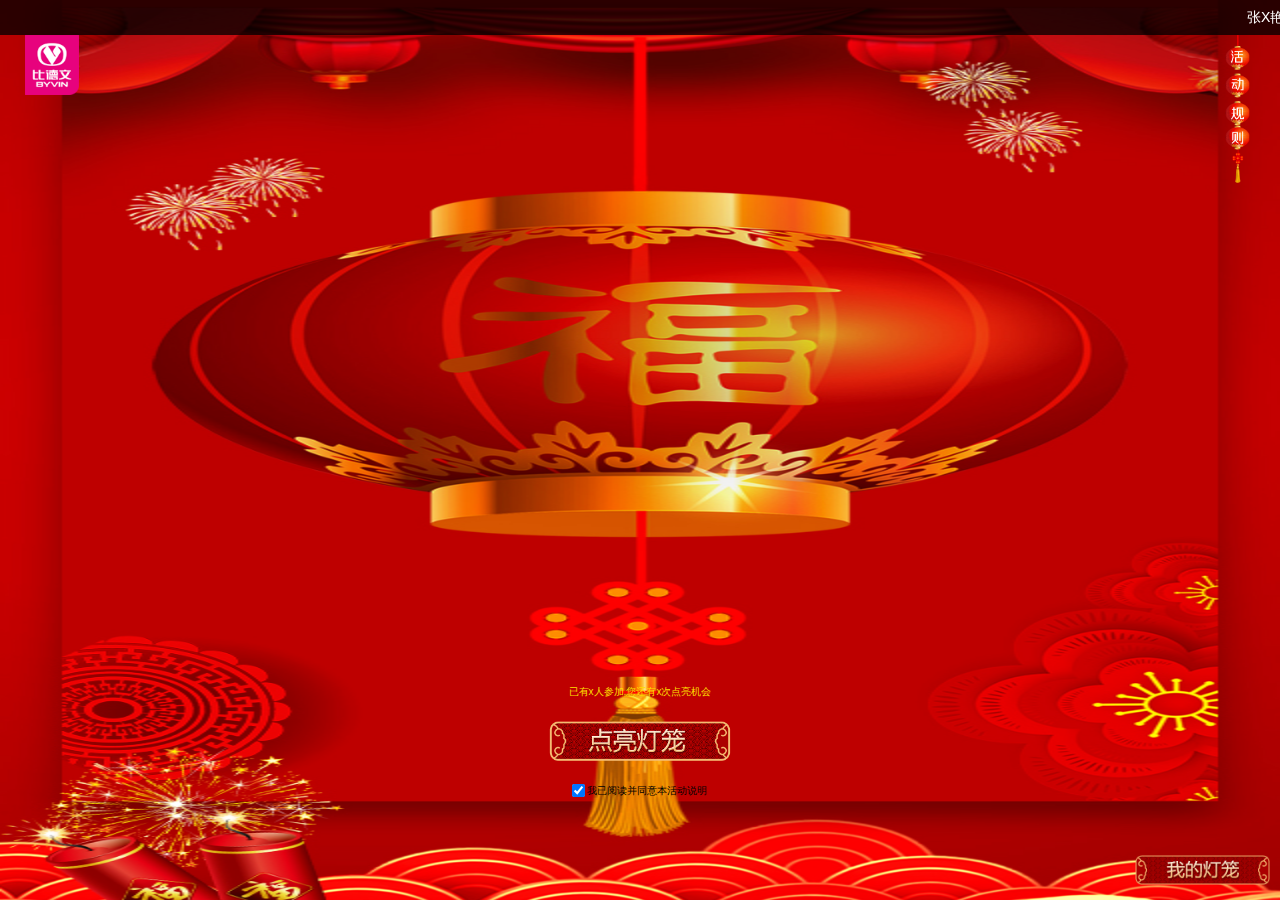
<file: index.html>
<!DOCTYPE html>
<html>
	<head>
		<meta charset="utf-8">
		<title>点灯笼 赢vivo NEX双屏手机</title>
		<meta http-equiv="X-UA-Compatible" content="IE=edge">
		<meta name="viewport" content="width=device-width, initial-scale=1, user-scalable=no">
		<meta name="apple-mobile-web-app-capable" content="yes" />
		<meta name="apple-mobile-web-app-status-bar-style" content="black " />
		<link rel="stylesheet" href="css/jquery-weui.css">
		<link rel="stylesheet" href="css/weui.min.css">
		<link rel="stylesheet" href="css/css.css">
		<link rel="stylesheet" href="css/style.css">
	</head>
	<body>
		<img src="image/index/index-onbg.jpg" width="0" style="position: absolute;">
		
		<!-- 中奖轮播 -->
		<div class="top-adv">
			<ul class="roundItem">
				<li class="">张X艳点亮了“新”字灯笼;</li>
			</ul>
		</div>
		<!-- 内容 -->
		<div class="main" style="background-image: url(image/index/index-offbg.jpg);">
			<img class="index-light" src="image/index/index-light1.png" alt="闪光">
			<img class="index-light" src="image/index/index-light2.png" alt="闪光">
			
			<!-- 活动规则 -->
			<img class="roleBtn" src="image/index/index-role.png" alt="活动规则">
			<!-- logo -->
			<img class="logo" src="image/index/index-logo.png" alt="logo">
			
			<!-- 参与人数 -->
			<div class="joinNum">已有<span>x</span>人参加,您还有<span>x</span>次点亮机会</div>
			
			<!-- 协议 -->
			<div class="xy"><input id="xy" class="xyCheckbox" type="checkbox" checked="true" ><label for="xy">我已阅读并同意本活动说明</label></div>
			
			<!-- 点亮圣诞树 -->
			<img class="startBtn start-off" src="image/index/index-unstart.png" alt="点亮圣诞树-灰">
			<img class="startBtn start-on" src="image/index/index-onstart.png" alt="点亮圣诞树">
			<!-- 我的奖品 -->
			<div class='myPrize'>
				<!-- <a href="myLantern.html"><img class="" src="image/index/index-myPrize2.png" alt="我的奖品-存在新奖品"></a> -->
				<a href="myLantern.html"><img class="" src="image/index/index-myPrize.png" alt="我的奖品-默认"></a>
			</div>
			<!-- 填写个人信息 -->
			<div class="index-mask">
				<div class="index-userinfo">
					<img src="image/index/txt-info.png" alt="">
					<div class="info-input">
						<label for="">姓名:</label>
						<input class="index-username" type="text">
					</div>
					<div class="info-input">
						<label for="">联系电话:</label>
						<input class="index-tel" type="number">
					</div>
					<div class="info-input">
						<label for="">门店地址:</label>
						<input class="index-address" type="text" readonly>
					</div>
					<img class="sub" src="image/index/submit-on.png" alt="">
					<img class="subs" src="image/index/submit-off.png" alt="">
				</div>
				
			</div>
			<!-- 规则 -->
			<div class="role-mask">
				<div class="role-box">
					<div class="role-nav">
						<div class="nav-r">
							<img class="role-on" src="image/role/role-btn-on.png" alt="规则">
							<img class="role-off hide" src="image/role/role-btn.png" alt="规则">
						</div>
						<div class="nav-p">
							<img class="prize-off" src="image/role/prize-btn.png" alt="规则">
							<img class="prize-on hide" src="image/role/prize-btn-on.png" alt="规则">
						</div>
					</div>
					<img class="role-img" src="image/role/role-txt.png" alt="" width="100%">
					<div class="prize-box hide">
						<img class="flow" src="image/index/index-flow1.png" alt="" style="bottom: 10%;right: 5%;">
						<img class="flow" src="image/index/index-flow2.png" alt="" style="bottom: 5%;right: 5%;">
						<img class="prize-img" src="image/index/prize-bg.png" width="100%" height="100%" alt="">
						<div class="prize-content">
							<!-- <p class="prize-none">您的钱包还是空的，赶紧去参加“点灯笼 赢vivo NEX双屏手机”活动吧</p> -->
							<div>
								<img class="dh-prize" src="image/role/lb.png" alt="礼包">
								<img class="dh-prize" src="image/role/sj.png" alt="手机">
								
								<img class="dh-btn" src="image/role/dh-off.png" alt="已兑">
								<img class="dh-btn" src="image/role/dh-on.png" alt="兑奖">
								<img class="dh-btn" src="image/role/dh-sx.png" alt="失效">
								<p class="dh-info">
									兑奖时间:2019.01.15 10:25
									<br>
									游戏ID:
								</p>
							</div>
						</div>
					</div>
				</div>
				
			</div>
		</div>
		<script src="js/jquery-3.3.1.min.js" type="text/javascript" charset="utf-8"></script>
		<script src="js/jquery-weui.min.js" type="text/javascript" charset="utf-8"></script>
		<script src="js/city-picker.min.js" type="text/javascript" charset="utf-8"></script>
		<script src="js/main.js" type="text/javascript" charset="utf-8"></script>
		<script>
			// 规则
			$('.roleBtn').click(function(){
				$('.role-mask').show();
			})
			
			$('.role-mask').click(function(e){
				$('.role-mask').hide();
			})
			
			$('.role-box').click(function(e){
				return false;
			});
			
			$('.role-off').click(function(e){
				$('.prize-off').show();
				$('.prize-on').hide();
				$('.role-off').hide();
				$('.role-on').show();
				$('.role-img').css('visibility','visible');
				$('.prize-box').hide();
				return false;
			})
			$('.prize-off').click(function(e){
				$('.prize-off').hide();
				$('.prize-on').show();
				$('.role-off').show();
				$('.role-on').hide();
				$('.role-img').css('visibility','hidden');
				$('.prize-box').show();
				return false;
			})
		</script>
		<script type="text/javascript">
			// 提交
			$('.sub').click(function(){
				console.log('提交');
				location.href='winPrize.html'
			});
			
			var username,tel,address;
			$('.start-off').hide();
			$('.sub').hide();
			
			// 点亮
			$('.start-on').click(function() {
				console.log('点亮')
				$('.start-on').hide();
				$('.start-off').show();
				$('.index-light').show();
				$('.xyCheckbox').attr('disabled','disabled');
				$('.main').css('background-image','url(image/index/index-onbg.jpg)');
				
				var max_x=$('body').width()-50;
				var max_y=200;
				for(var i=0;i<10;i++){
					$('.main').append('<img class="fireworks fireworks'+i+'" src="image/index/index-flow1.png" alt="烟花">');
					$('.fireworks'+i).css({'left':GetRandomNum(20,max_x),'top':GetRandomNum(50,max_y)})
				}
				// 5s后
				setTimeout(function() {
					console.log('5shou');
					$('.fireworks').remove();
					$('.index-mask').show();
				}, 5000)
			})
			// 同意协议
			$('.xyCheckbox').click(function(){
				if($(this).is(':checked')){
					$('.start-on').show();
					$('.start-off').hide();
				}else{
					$('.start-on').hide();
					$('.start-off').show();
				}
			});
			
			$('.index-username').bind("input propertychange",function(event){
				  username=$(this).val();
				  isIn();
			});
			$('.index-tel').bind("input propertychange",function(event){
				  tel=$(this).val();
				  isIn();
			});
			$('.index-address').bind("input propertychange",function(event){
				   address=$(this).val();
				   isIn();
			});
			
			// 地址
			$(".index-address").cityPicker({
			    title: "请选择收货地址",
				onChange: function (picker, values, displayValues) {
					address=displayValues.join();
					isIn();
				}
			});
			// 判断输入
			function isIn(){
				if(username && tel && address){
					$('.sub').show();
					$('.subs').hide();
				}else{
					$('.sub').hide();
					$('.subs').show();
				}
			}
		</script>
	</body>
</html>
</file>
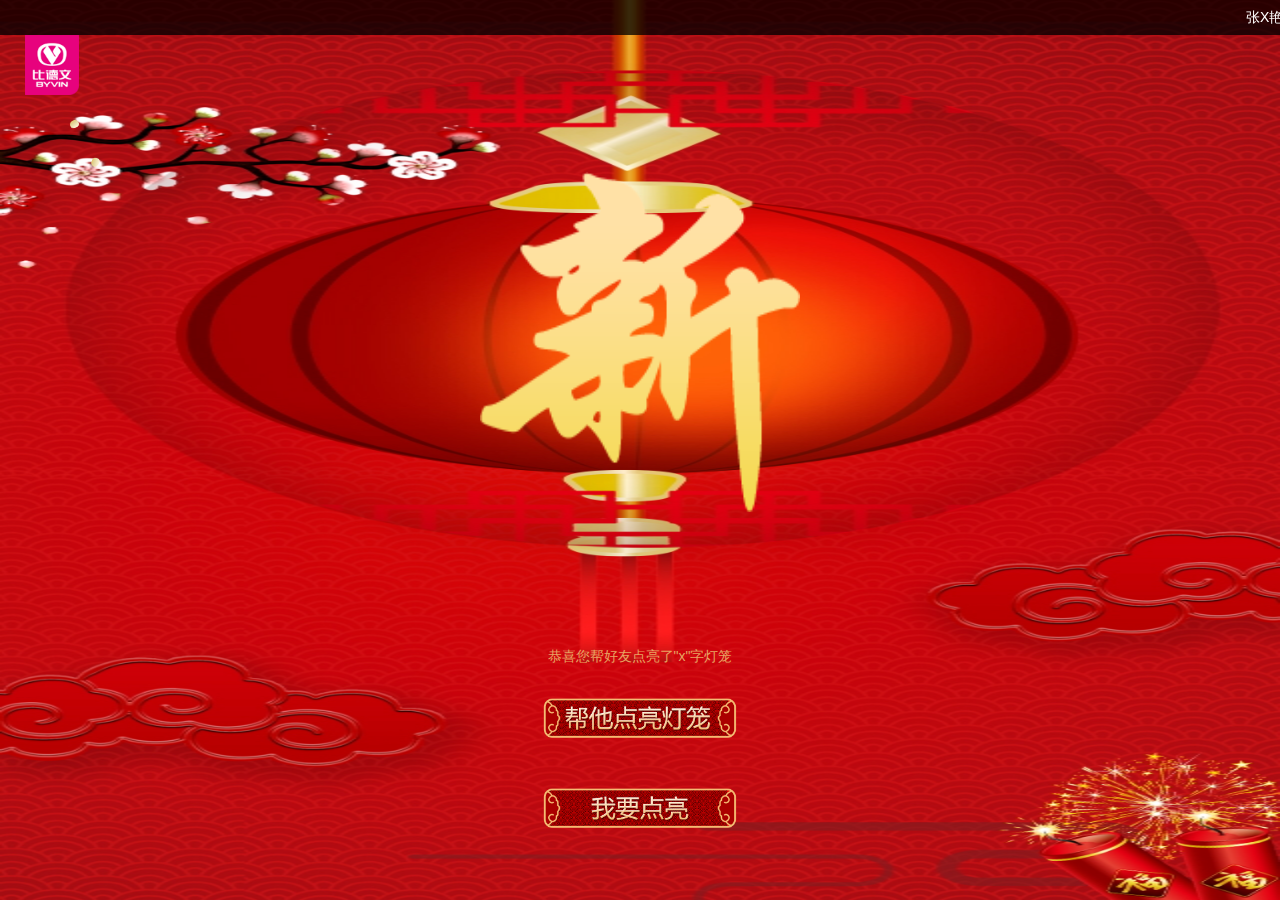
<file: help.html>
<!DOCTYPE html>
<html>
	<head>
		<meta charset="utf-8">
		<title>点灯笼 赢vivo NEX双屏手机</title>
		<meta http-equiv="X-UA-Compatible" content="IE=edge">
		<meta name="viewport" content="width=device-width, initial-scale=1, user-scalable=no">
		<meta name="apple-mobile-web-app-capable" content="yes" />
		<meta name="apple-mobile-web-app-status-bar-style" content="black " />
		<link rel="stylesheet" href="css/jquery-weui.css">
		<link rel="stylesheet" href="css/weui.min.css">
		<link rel="stylesheet" href="css/css.css">
		<link rel="stylesheet" href="css/style.css">
	</head>
	<style>
		.couten li{
			top: 110px;
		}
	</style>
	<body>
		<!-- 中奖轮播 -->
		<div class="top-adv">
			<ul class="roundItem">
				<li class="">张X艳点亮了“新”字灯笼;</li>
				<li class="">张X艳点亮了“新”字灯笼;</li>
				<li class="">张X艳点亮了“新”字灯笼;</li>
				<li class="">张X艳点亮了“新”字灯笼;</li>
				<li class="">张X艳点亮了“新”字灯笼;</li>
				<li class="">张X艳点亮了“新”字灯笼;</li>
				<li class="">张X艳点亮了“新”字灯笼;</li>
				<li class="">张X艳点亮了“新”字灯笼;</li>
				<li class="">张X艳点亮了“新”字灯笼;</li>
				<li class="">张X艳点亮了“新”字灯笼;</li>
			</ul>
		</div>
		<div class="main" style="background-image: url(image/help/help-bg.jpg);">
			<ul class="couten"></ul>
			<img class="index-light" src="image/index/index-light1.png" style="top: 15%;" alt="闪光">
			<img class="index-light" src="image/index/index-light2.png" alt="闪光">
			
			<!-- logo -->
			<img class="logo" src="image/index/index-logo.png" alt="logo">
			
			<!-- lantern1.新 2.年 3.快 4.乐 5.诸 6.事 7.顺 8.利 -->
			<img class="leantern-txt" style="top: 38%;" src="image/myPrize/lantern1.png" alt="">
			
			
			
			<div class="joinNum size14"  style="bottom: 26%;color: #E8A262;">恭喜您帮好友点亮了"<span>x</span>"字灯笼</div>
			<!-- 帮他点亮 -->
			<!-- <img class="startBtn share" style="bottom: 18%;" src="image/help/help-off.png" alt="不可帮助"> -->
			<img class="startBtn help" style="bottom: 18%;" src="image/help/help-on.png" alt="帮他点亮">
			<!-- 我要点亮 -->
			<img class="startBtn share" style="bottom: 8%;" src="image/help/help-myon.png" alt="我要点亮">
			<!-- <img class="startBtn share" style="bottom: 8%;" src="image/help/help-myoff.png" alt="不可点亮"> -->
			<div class="tip-mask">
				<p style="margin-top: 80%;text-align: center;color: #E8A262;">您的点亮机会已用完</p>
			</div>
		</div>
		<script src="js/jquery-3.3.1.min.js" type="text/javascript" charset="utf-8"></script>
		<script src="js/jquery-weui.min.js" type="text/javascript" charset="utf-8"></script>
		<script src="js/city-picker.min.js" type="text/javascript" charset="utf-8"></script>
		<script src="js/main.js" type="text/javascript" charset="utf-8"></script>
		<script type="text/javascript">
			//帮他点亮
			$('.help').click(function(){
				$('.index-light').show();
				$('.leantern-txt').show();
				
				//您的点亮机会已用完
				$('.tip-mask').show();
			})
			
			$(".couten").css("height", $(document).height() - 250); //高度
			var num = 0;
			
			//添加li
			var add = function() {
				var hb = parseInt(Math.random() * (25 - 1) + 1);
				var Wh = GetRandomNum(3,10);
			
				var Left = GetRandomNum(10, 150);
				var rot = (parseInt(Math.random() * (45 - (-45)) - 45)) + "deg";
				num++;
				$(".couten").append("<li class='li" + num + "' ><a href='javascript:;'><img src='image/myPrize/fllower.png'></a></li>");
				$(".li" + num).css({
					"left": Left,
				});
			
				//礼物大小
				$(".li" + num + " a img").css({
					"width": Wh,
					"transform": "rotate(" + rot + ")",
					"-webkit-transform": "rotate(" + rot + ")",
				});
			
				$(".li" + num).animate({
					'top': $(window).height() - 250
				}, 4000, function() {
					//删掉已经显示完毕礼物
					this.remove()
				});
				setTimeout(add, 600)
			}
			add();
		</script>
	</body>
</html>
</file>
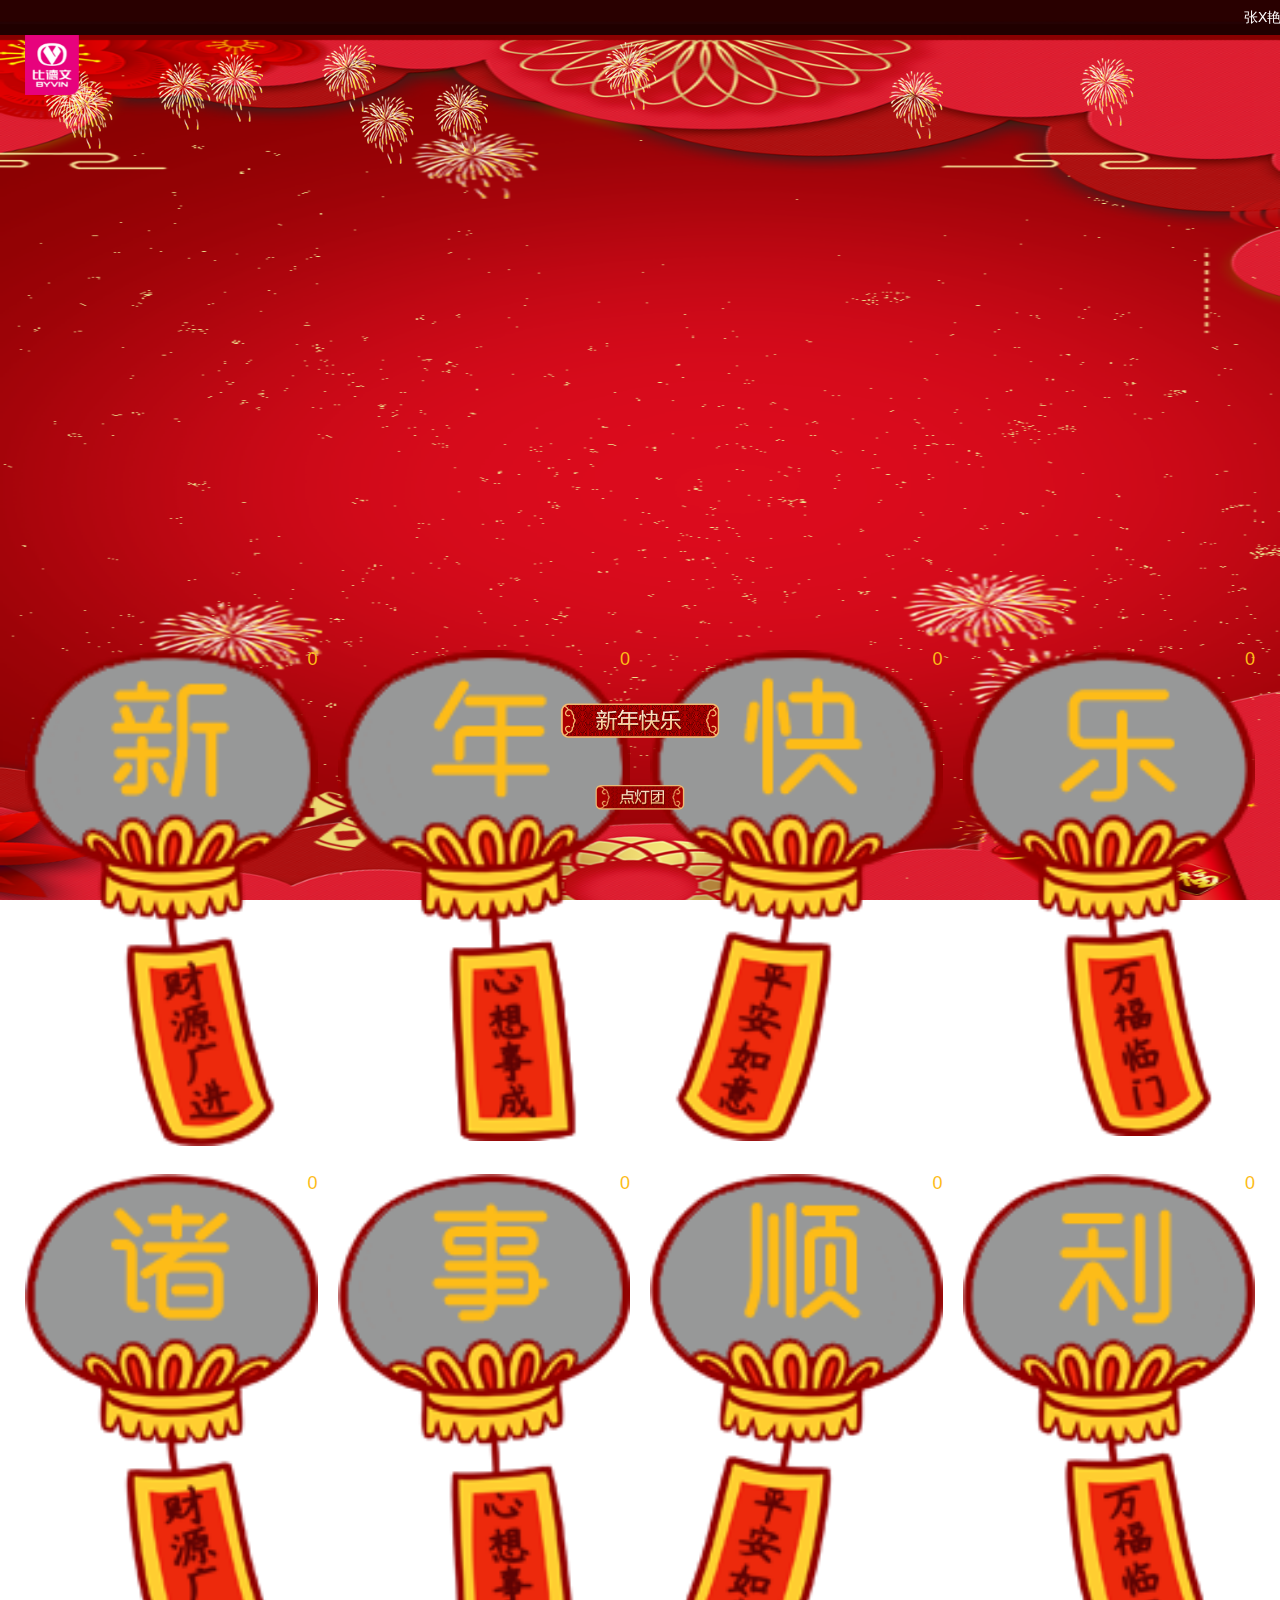
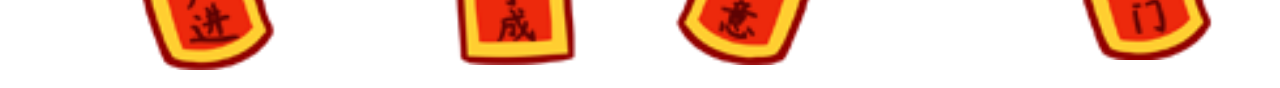
<file: myLantern.html>
<!DOCTYPE html>
<html>
	<head>
		<meta charset="utf-8">
		<title>点灯笼 赢vivo NEX双屏手机</title>
		<meta http-equiv="X-UA-Compatible" content="IE=edge">
		<meta name="viewport" content="width=device-width, initial-scale=1, user-scalable=no">
		<meta name="apple-mobile-web-app-capable" content="yes" />
		<meta name="apple-mobile-web-app-status-bar-style" content="black " />
		<link rel="stylesheet" href="css/jquery-weui.css">
		<link rel="stylesheet" href="css/weui.min.css">
		<link rel="stylesheet" href="css/css.css">
		<link rel="stylesheet" href="css/style.css">
	</head>
	<body>
		<!-- 中奖轮播 -->
		<div class="top-adv">
			<ul class="roundItem">
				<li class="">张X艳点亮了“新”字灯笼;</li>
				<li class="">张X艳点亮了“新”字灯笼;</li>
				<li class="">张X艳点亮了“新”字灯笼;</li>
				<li class="">张X艳点亮了“新”字灯笼;</li>
				<li class="">张X艳点亮了“新”字灯笼;</li>
				<li class="">张X艳点亮了“新”字灯笼;</li>
				<li class="">张X艳点亮了“新”字灯笼;</li>
				<li class="">张X艳点亮了“新”字灯笼;</li>
				<li class="">张X艳点亮了“新”字灯笼;</li>
				<li class="">张X艳点亮了“新”字灯笼;</li>
			</ul>
		</div>
		<div class="main" style="background-image: url(image/lantern/lan-bg.png);">
			<!-- logo -->
			<img class="logo" src="image/index/index-logo.png" alt="logo">
			
			<div class="lantern-box">
				<div class="lantern-item">
					<!-- <img src="image/lantern/lan1-on.png" alt=""> -->
					<img src="image/lantern/lan1-off.png" alt="">
					<p class="lan-num">0</p>
				</div>
				<div class="lantern-item">
					<!-- <img src="image/lantern/lan2-on.png" alt=""> -->
					<img src="image/lantern/lan2-off.png" alt="">
					<p class="lan-num">0</p>
				</div>
				<div class="lantern-item">
					<!-- <img src="image/lantern/lan3-on.png" alt=""> -->
					<img src="image/lantern/lan3-off.png" alt="">
					<p class="lan-num">0</p>
				</div>
				<div class="lantern-item">
					<!-- <img src="image/lantern/lan4-on.png" alt=""> -->
					<img src="image/lantern/lan4-off.png" alt="">
					<p class="lan-num">0</p>
				</div>
				<div class="lantern-item">
					<!-- <img src="image/lantern/lan5-on.png" alt=""> -->
					<img src="image/lantern/lan5-off.png" alt="">
					<p class="lan-num">0</p>
				</div>
				<div class="lantern-item">
					<!-- <img src="image/lantern/lan6-on.png" alt=""> -->
					<img src="image/lantern/lan6-off.png" alt="">
					<p class="lan-num">0</p>
				</div>
				<div class="lantern-item">
					<!-- <img src="image/lantern/lan7-on.png" alt=""> -->
					<img src="image/lantern/lan7-off.png" alt="">
					<p class="lan-num">0</p>
				</div>
				<div class="lantern-item">
					<!-- <img src="image/lantern/lan8-on.png" alt=""> -->
					<img src="image/lantern/lan8-off.png" alt="">
					<p class="lan-num">0</p>
				</div>
			</div>
			<!-- 新年快乐 -->
			<img class="startBtn nybtn" style="bottom: 18%;height: 35px;" src="image/lantern/year-on.png" alt="新年快乐">
			<!-- 点灯团 -->
			<a href="team.html"><img class="startBtn" style="bottom: 10%;height: 25px;" src="image/lantern/tuan-on.png" alt="点灯团"></a>
			
			
			<div class="prize-mask">
				<img class="roleBtn" src="image/lantern/pig.png" style="width: 200px;right: 50%;margin-right: -100px;top: 8px;" alt="">
				
				<div class="write-prize">
					<img  src="image/role/lb.png" style="width: 100%;" alt="礼包">
					<img class="golden" width="25" src="image/golden.png" alt="">
					<img class="golden" style="top:50px;left: 70px;" width="25" src="image/golden1.png" alt="">
					<img class="golden" style="top:50px;left: 90px;" width="25" src="image/golden2.png" alt="">
					<img class="golden" style="top:45px;left: 60px;" width="25" src="image/golden1.png" alt="">
					<img class="golden" style="top:45px;left: 50px;" width="25" src="image/golden2.png" alt="">
				</div>
				
				<div class="dh-info" style="bottom: 30%;left: 25%;">
					<p>恭喜您获得188元新年大礼包一份</p>
					<p>活动ID:</p>
				</div>
				<img class="startBtn write-info" src="image/lantern/write-btn.png" style="bottom: 22%;" alt="">
				<div class="joinNum" style="bottom: 16%;color: #f8d3aa;">具体奖品以收到实物为准</div>
			</div>
			
			<div class="info-mask">
				<img class="roleBtn" src="image/lantern/pig.png" style="width: 200px;right: 50%;margin-right: -100px;top: 8px;" alt="">
				<div class="dhform2" style="margin-top: 45%;padding-bottom: 15px;">
					<div>姓名<img src="image/m.png" width="15" alt=""></div>
					<input class="dh-name" type="text">
				
					<div>身份照号<img src="image/m.png" width="15" alt=""></div>
					<input class="dh-card" type="text">
				
					<div>联系电话<img src="image/m.png" width="15" alt=""></div>
					<input class="dh-phone" type="number" max="11">
				
					<div>经销商姓名<img src="image/m.png" width="15" alt=""></div>
					<input class="dh-jxsname" type="text">
				
					<div>奖品邮寄地址<img src="image/m.png" width="15" alt=""></div>
					<input  class='city-picker2 dh-address' type="text" readonly>
					<input id="addInfo" class="dh-addinfo" type="text" placeholder="详细地址">
				
					<div>您是怎么知道这个活动的?<img src="image/m.png" width="15" alt=""></div>
					<input class="channel-picker2 dh-know" type="text" readonly>
				</div>
				<img class="dhSubmit dh-on" src="image/index/submit-on.png" alt="提交">
				<img class="dhSubmit dh-off" src="image/index/submit-off.png" alt="提交">
				
				<div class="dh-enter">
					
				</div>
			</div>
			
			<!-- 是否确认提交 -->
			<div class="tip-mask">
				<img class="ytip" src="image/ytip.png" alt="">
				<img class="yes" src="image/yes.png" alt="">
				<img class="no" src="image/no.png" alt="">
			</div>
			<!-- 兑换成功 -->
			<div class="success-mask">
				<img class="ytip" src="image/dhsuccess.png" alt="" style="height: 65px;">
				<!-- <img src="image/close.png" alt="" onclick="location.href='index.html'" width="25" style="display: block;margin: 10% auto;"> -->
			
			</div>
			
		</div>
		<script src="js/jquery-3.3.1.min.js" type="text/javascript" charset="utf-8"></script>
		<script src="js/jquery-weui.min.js" type="text/javascript" charset="utf-8"></script>
		<script src="js/city-picker.min.js" type="text/javascript" charset="utf-8"></script>
		<script src="js/main.js" type="text/javascript" charset="utf-8"></script>
		<script type="text/javascript">
			var isAnimation;
			//是
			$('.yes').click(function(){
				$('.tip-mask').hide();
				
				// 兑换成功
				$('.success-mask').show();
			})
			//否
			$('.no').click(function(){
				$('.info-mask').show();
				$('.tip-mask').hide();
			})
			
			//提交
			$('.dh-on').click(function(){
				$('.info-mask').hide();
				$('.tip-mask').show();
			})
			play(3000)
			//兑奖信息
			var dh_name,dh_card,dh_phone,dh_jxsname,dh_address,dh_addinfo,dh_know;
			
			// 新年快乐
			$('.nybtn').click(function(){
				$('.prize-mask').show();
				clearTimeout(isAnimation)
				play(300000)
			})
			//填写兑奖信息
			$('.write-info').click(function(){
				$('.info-mask').show();
				$('.prize-mask').hide();
			})
			
			// 放烟花
			function play(t){
				var time=t;
					var max_x=$('body').width()-50;
					var max_y=100;
					for(var i=0;i<10;i++){
						$('.main').append('<img class="fireworks fireworks'+i+'" src="image/index/index-flow1.png" alt="烟花">');
						$('.fireworks'+i).css({'left':GetRandomNum(20,max_x),'top':GetRandomNum(40,max_y)})
					}
					// 5s后
					isAnimation=setTimeout(function() {
						$('.fireworks').remove();
					}, time)
			}
			
			
			$('.dh-name').bind("input propertychange",function(event){
				  dh_name=$(this).val();
				  isWrite();
			});
			$('.dh-card').bind("input propertychange",function(event){
				  dh_card=$(this).val();
				  isWrite();
			});
			$('.dh-phone').bind("input propertychange",function(event){
				  dh_phone=$(this).val();
				  isWrite();
			});
			$('.dh-jxsname').bind("input propertychange",function(event){
				  dh_jxsname=$(this).val();
				  isWrite();
			});
			$('.dh-addinfo').bind("input propertychange",function(event){
				  dh_addinfo=$(this).val();
				  isWrite();
			});
			
			$('.dh-on').hide();
			// 选择地址
			$(".city-picker2").cityPicker({
			    title: "请选择收货地址",
				onChange: function (picker, values, displayValues) {
					dh_address=displayValues.join();
					isWrite();
				}
			});
			//选择活动来源
			$('.channel-picker2').picker({
				title: "请选择",
				cols: [{
					textAlign: 'center',
					values: ['店内活动海报','朋友圈链接','官方微信消息推送','团购邀请卡','活动车把牌']
				}],
				onClose: function(p, v, d) {
					console.log(p.value[0]);
					console.log(p.cols[0].activeIndex+1)
					dh_know=p.cols[0].activeIndex+1;
					isWrite();
				}
			});
			function isWrite(){
				if(dh_name && dh_card && dh_phone && dh_jxsname && dh_address && dh_addinfo && dh_know){
					$('.dh-on').show();
					$('.dh-off').hide();
				}else{
					$('.dh-on').hide();
					$('.dh-off').show();
				}
			}
			
		</script>
	</body>
</html>
</file>
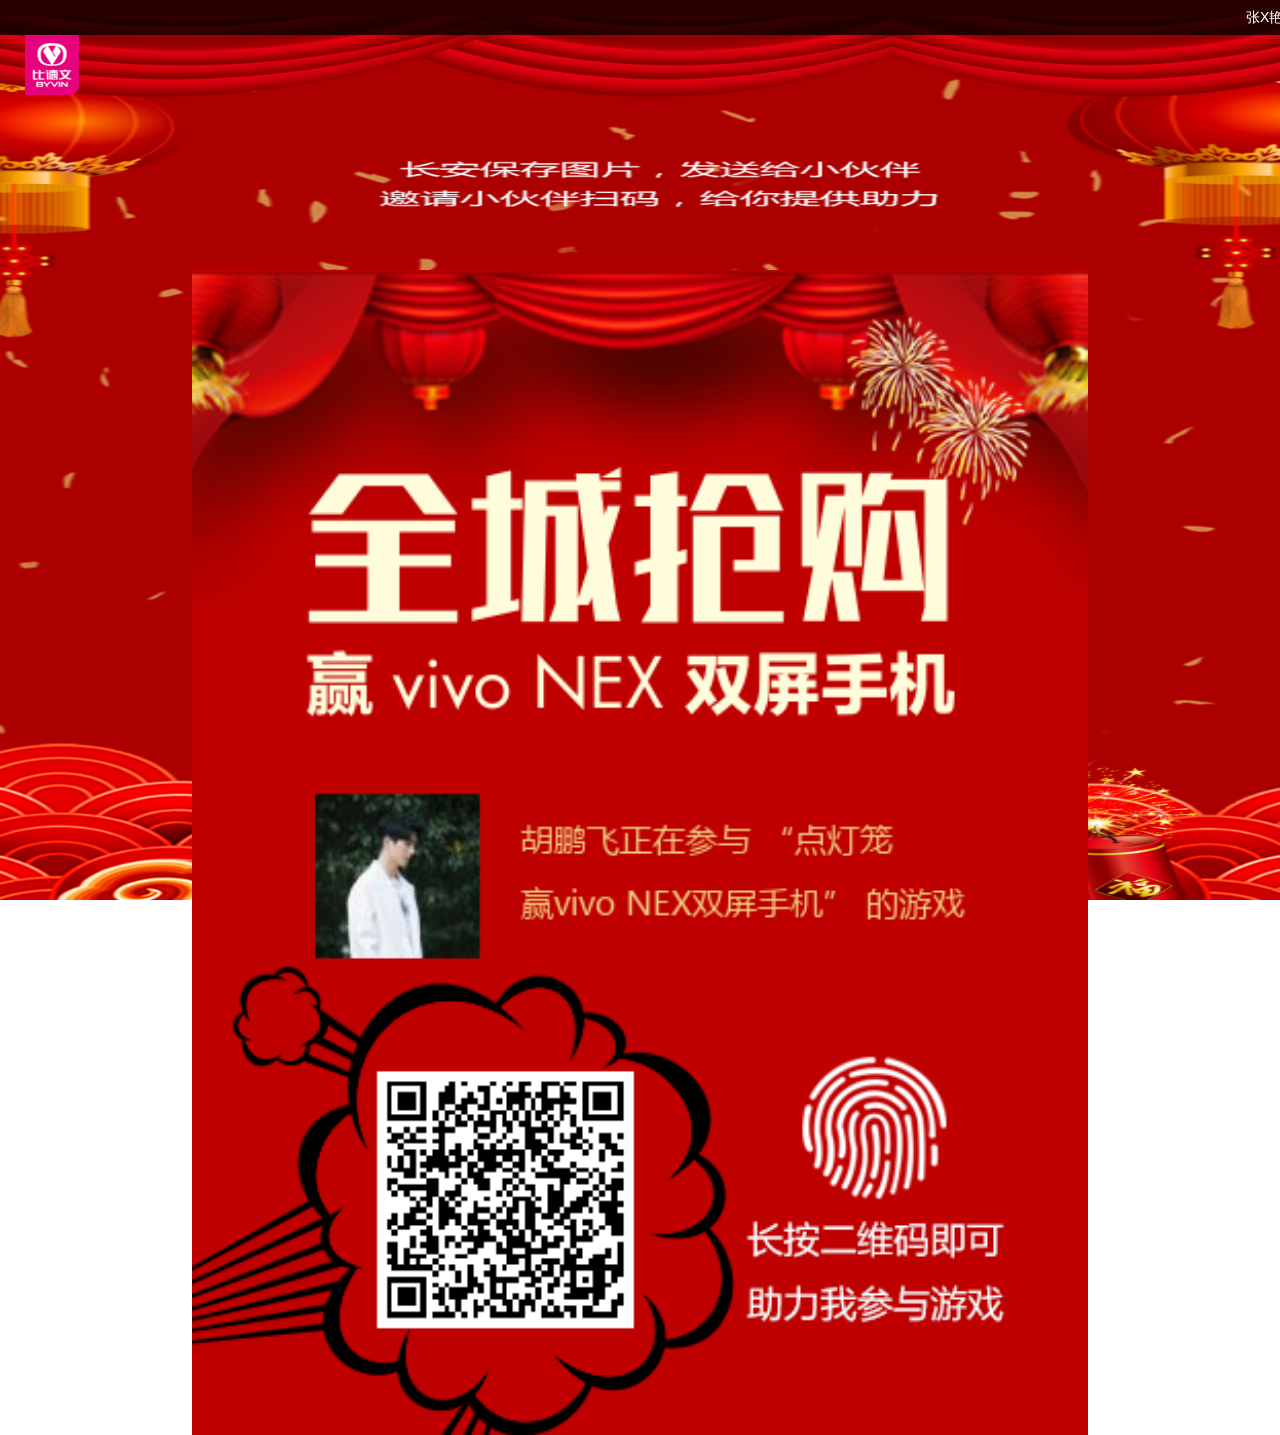
<file: share.html>
<!DOCTYPE html>
<html>
	<head>
		<meta charset="utf-8">
		<title>点灯笼 赢vivo NEX双屏手机</title>
		<meta http-equiv="X-UA-Compatible" content="IE=edge">
		<meta name="viewport" content="width=device-width, initial-scale=1, user-scalable=no">
		<meta name="apple-mobile-web-app-capable" content="yes" />
		<meta name="apple-mobile-web-app-status-bar-style" content="black " />
		<link rel="stylesheet" href="css/jquery-weui.css">
		<link rel="stylesheet" href="css/weui.min.css">
		<link rel="stylesheet" href="css/css.css">
		<link rel="stylesheet" href="css/style.css">
	</head>
	<body>
		<!-- 中奖轮播 -->
		<div class="top-adv">
			<ul class="roundItem">
				<li class="">张X艳点亮了“新”字灯笼;</li>
				<li class="">张X艳点亮了“新”字灯笼;</li>
				<li class="">张X艳点亮了“新”字灯笼;</li>
				<li class="">张X艳点亮了“新”字灯笼;</li>
				<li class="">张X艳点亮了“新”字灯笼;</li>
				<li class="">张X艳点亮了“新”字灯笼;</li>
				<li class="">张X艳点亮了“新”字灯笼;</li>
				<li class="">张X艳点亮了“新”字灯笼;</li>
				<li class="">张X艳点亮了“新”字灯笼;</li>
				<li class="">张X艳点亮了“新”字灯笼;</li>
			</ul>
		</div>
		<div class="main" style="background-image: url(image/share-bg.jpg);">
			<!-- logo -->
			<img class="logo" src="image/index/index-logo.png" alt="logo">
			
			<img class="share-mask" src="image/share-mask.png" alt="">
			
		</div>
		<script src="js/jquery-3.3.1.min.js" type="text/javascript" charset="utf-8"></script>
		<script src="js/jquery-weui.min.js" type="text/javascript" charset="utf-8"></script>
		<script src="js/city-picker.min.js" type="text/javascript" charset="utf-8"></script>
		<script src="js/main.js" type="text/javascript" charset="utf-8"></script>
	</body>
</html>
</file>
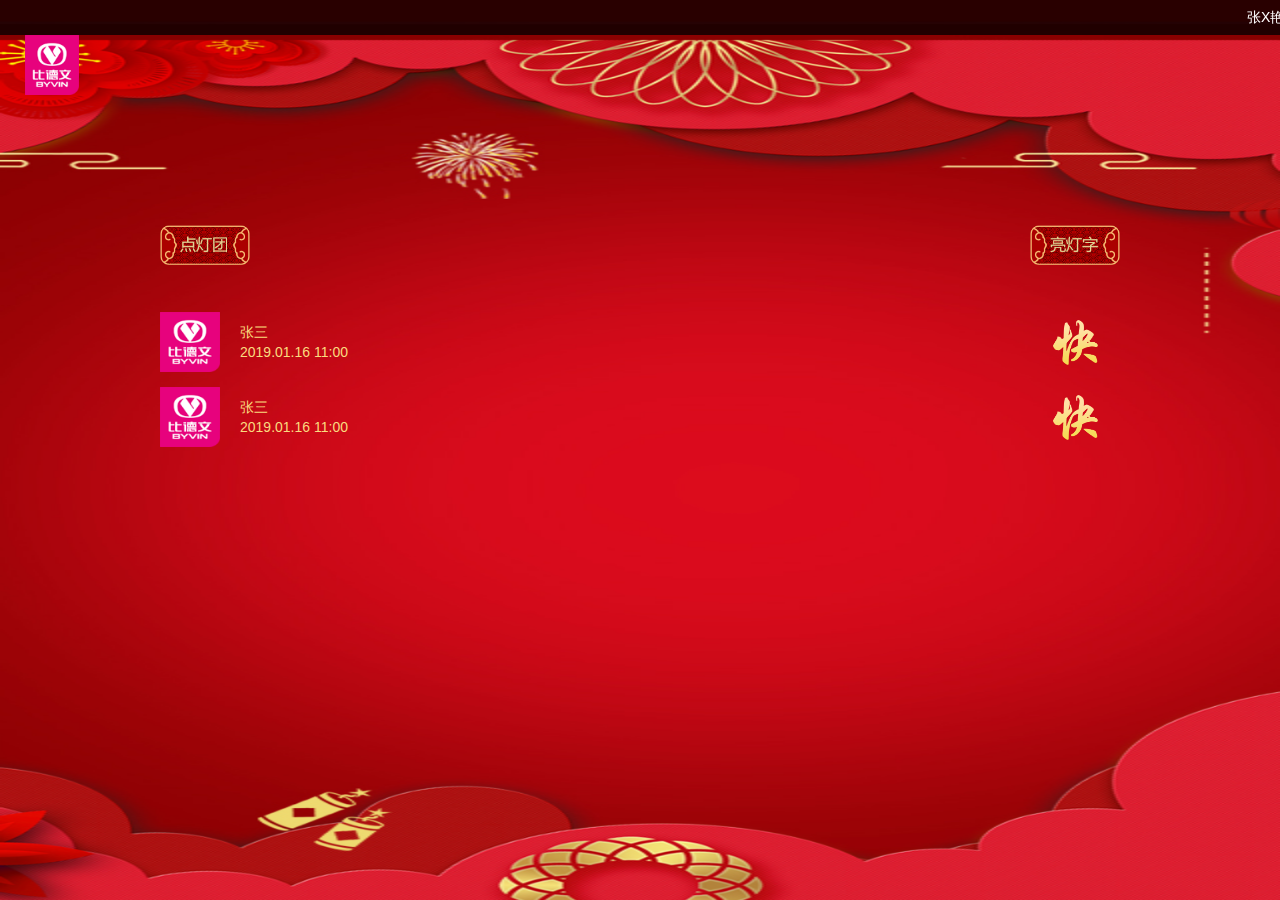
<file: team.html>
<!DOCTYPE html>
<html>
	<head>
		<meta charset="utf-8">
		<title>点灯笼 赢vivo NEX双屏手机</title>
		<meta http-equiv="X-UA-Compatible" content="IE=edge">
		<meta name="viewport" content="width=device-width, initial-scale=1, user-scalable=no">
		<meta name="apple-mobile-web-app-capable" content="yes" />
		<meta name="apple-mobile-web-app-status-bar-style" content="black " />
		<link rel="stylesheet" href="css/jquery-weui.css">
		<link rel="stylesheet" href="css/weui.min.css">
		<link rel="stylesheet" href="css/css.css">
		<link rel="stylesheet" href="css/style.css">
	</head>
	<body>
		<!-- 中奖轮播 -->
		<div class="top-adv">
			<ul class="roundItem">
				<li class="">张X艳点亮了“新”字灯笼;</li>
				<li class="">张X艳点亮了“新”字灯笼;</li>
				<li class="">张X艳点亮了“新”字灯笼;</li>
				<li class="">张X艳点亮了“新”字灯笼;</li>
				<li class="">张X艳点亮了“新”字灯笼;</li>
				<li class="">张X艳点亮了“新”字灯笼;</li>
				<li class="">张X艳点亮了“新”字灯笼;</li>
				<li class="">张X艳点亮了“新”字灯笼;</li>
				<li class="">张X艳点亮了“新”字灯笼;</li>
				<li class="">张X艳点亮了“新”字灯笼;</li>
			</ul>
		</div>
		<div class="main" style="background-image: url(image/team/team-bg.jpg);">
			<!-- logo -->
			<img class="logo" src="image/index/index-logo.png" alt="logo">
			
			<div class="team-nav">
				<img class="f_l" src="image/team/team-user.png" height="40" width="90" alt="点灯团">
				<img class="f_r" src="image/team/team-txt.png" height="40" width="90" alt="亮灯字">
			</div>
			
			<div class="team">
				
				<div class="team-item">
					<img class="f_l" src="image/index/index-logo.png" width="60" height="60" alt="头像">
					<div>
						<p class="size14">张三</p>
						<p class="size14">2019.01.16 11:00</p>
					</div>
					<img class="team-txt f_r" src="image/myPrize/lantern3.png" width="45" height="45" alt="字">
				</div>
				<div class="team-item">
					<img class="f_l" src="image/index/index-logo.png" width="60" height="60" alt="头像">
					<div>
						<p class="size14">张三</p>
						<p class="size14">2019.01.16 11:00</p>
					</div>
					<img class="team-txt f_r" src="image/myPrize/lantern3.png" width="45" height="45" alt="字">
				</div>
				
				
			</div>
			
		</div>
		<script src="js/jquery-3.3.1.min.js" type="text/javascript" charset="utf-8"></script>
		<script src="js/jquery-weui.min.js" type="text/javascript" charset="utf-8"></script>
		<script src="js/city-picker.min.js" type="text/javascript" charset="utf-8"></script>
		<script src="js/main.js" type="text/javascript" charset="utf-8"></script>
	</body>
</html>
</file>
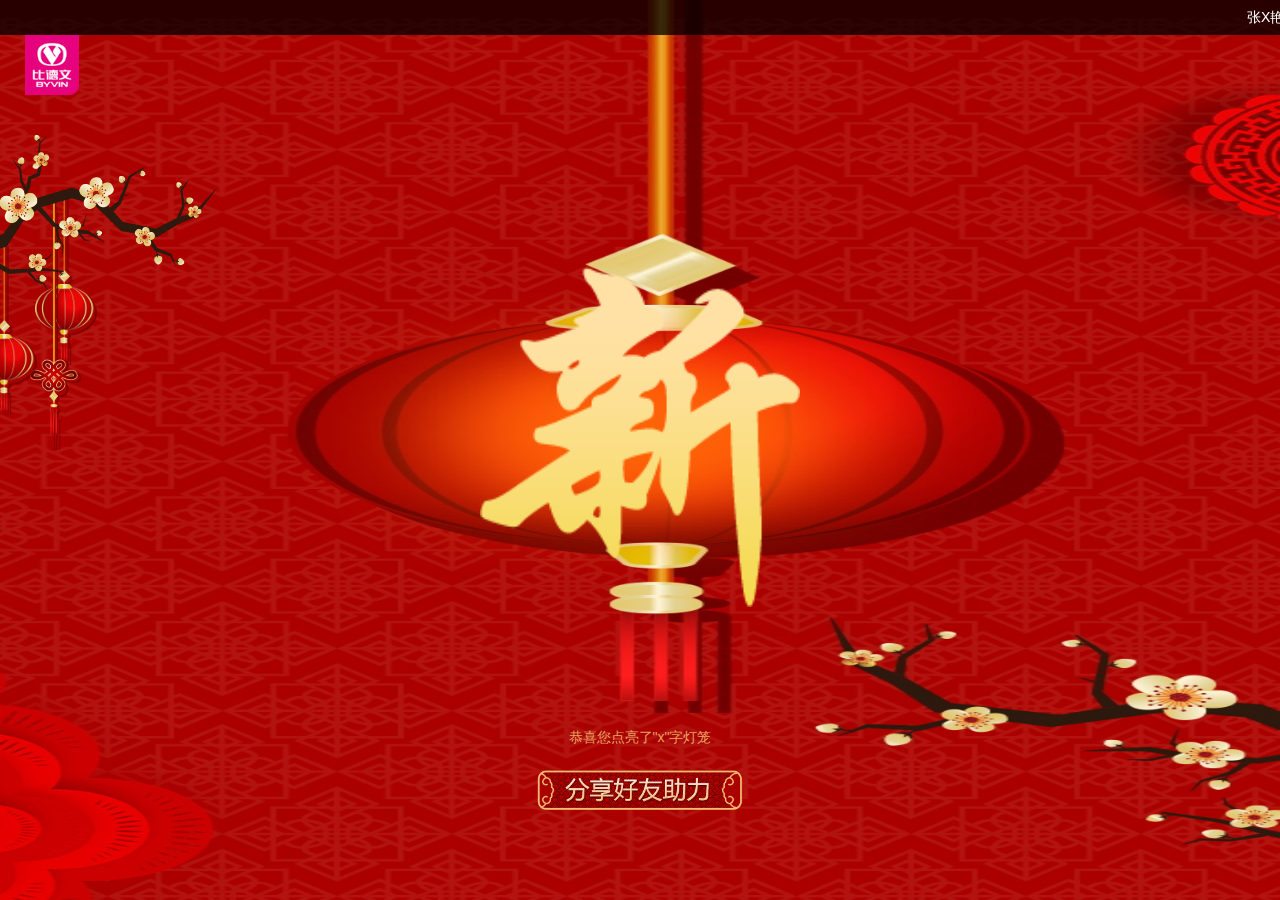
<file: winPrize.html>
<!DOCTYPE html>
<html>
	<head>
		<meta charset="utf-8">
		<title>点灯笼 赢vivo NEX双屏手机</title>
		<meta http-equiv="X-UA-Compatible" content="IE=edge">
		<meta name="viewport" content="width=device-width, initial-scale=1, user-scalable=no">
		<meta name="apple-mobile-web-app-capable" content="yes" />
		<meta name="apple-mobile-web-app-status-bar-style" content="black " />
		<link rel="stylesheet" href="css/jquery-weui.css">
		<link rel="stylesheet" href="css/weui.min.css">
		<link rel="stylesheet" href="css/css.css">
		<link rel="stylesheet" href="css/style.css">
	</head>
	<style>
	</style>
	<body>
		<!-- 中奖轮播 -->
		<div class="top-adv">
			<ul class="roundItem">
				<li class="">张X艳点亮了“新”字灯笼;</li>
				<li class="">张X艳点亮了“新”字灯笼;</li>
				<li class="">张X艳点亮了“新”字灯笼;</li>
				<li class="">张X艳点亮了“新”字灯笼;</li>
				<li class="">张X艳点亮了“新”字灯笼;</li>
				<li class="">张X艳点亮了“新”字灯笼;</li>
				<li class="">张X艳点亮了“新”字灯笼;</li>
				<li class="">张X艳点亮了“新”字灯笼;</li>
				<li class="">张X艳点亮了“新”字灯笼;</li>
				<li class="">张X艳点亮了“新”字灯笼;</li>
			</ul>
		</div>
		<div class="main" style="background-image: url(image/myPrize/myPrize-bg.jpg);">
			<!-- logo -->
			<img class="logo" src="image/index/index-logo.png" alt="logo">
			<div class="tree">
				
				<img class="lantern" src="image/myPrize/lantern.png" alt="灯笼">
				<img class='knot' src="image/myPrize/jie.png" alt="中国结">
				<img class="lantern" style="top: 110px;left: -25px;" src="image/myPrize/lantern.png" alt="灯笼">
				<img src="image/myPrize/tree.png" style="position:absolute;width: 100%;height: 100%;" alt="">
			</div>
			<ul class="couten"></ul>
			
			
			
			<!-- lantern1.新 2.年 3.快 4.乐 5.诸 6.事 7.顺 8.利 -->
			<img class="leantern-txt" src="image/myPrize/lantern1.png" alt="">
			
			
			<div class="joinNum size14"  style="bottom: 17%;color: #E8A262;">恭喜您点亮了"<span>x</span>"字灯笼</div>
			<!-- 分享 -->
			<img class="startBtn share" style="bottom: 10%;" src="image/myPrize/share.png" alt="">
		</div>
		
		<script src="js/jquery-3.3.1.min.js" type="text/javascript" charset="utf-8"></script>
		<script src="js/jquery-weui.min.js" type="text/javascript" charset="utf-8"></script>
		<script src="js/city-picker.min.js" type="text/javascript" charset="utf-8"></script>
		<script src="js/main.js" type="text/javascript" charset="utf-8"></script>
		
		<script type="text/javascript">
			// 分享
			$('.share').click(function(){
				location.href='share.html'
			})
			
			
			
			
			
			$(".couten").css("height", $(document).height() - 250); //高度
			var num = 0;
			
			//添加li
			var add = function() {
				var hb = parseInt(Math.random() * (25 - 1) + 1);
				var Wh = GetRandomNum(3,10);
			
				var Left = GetRandomNum(10, 150);
				var rot = (parseInt(Math.random() * (45 - (-45)) - 45)) + "deg";
				num++;
				$(".couten").append("<li class='li" + num + "' ><a href='javascript:;'><img src='image/myPrize/fllower.png'></a></li>");
				$(".li" + num).css({
					"left": Left,
				});
			
				//礼物大小
				$(".li" + num + " a img").css({
					"width": Wh,
					"transform": "rotate(" + rot + ")",
					"-webkit-transform": "rotate(" + rot + ")",
				});
			
				$(".li" + num).animate({
					'top': $(window).height() - 250
				}, 4000, function() {
					//删掉已经显示完毕礼物
					this.remove()
				});
				setTimeout(add, 600)
			}
			add();
		</script>
	</body>
</html>
</file>
<file: css/css.css>
* {
	/* -webkit-user-select: none; */
	/* -ms-touch-select: none; */
	margin: 0;
	padding: 0;
	/*
	-ms-touch-action: none;
*/
}

html {
	width: 100%;
	height: 100%;
}

body {
	overflow: hidden;
	margin: 0;
	padding: 0;
	width: 100%;
	height: 100%;
	min-height: 500px;
	font-family: Arial;
	font-size: 16px;
	color: #6c6c6c;
	-webkit-touch-callout: none;
	-webkit-tap-highlight-color: rgba(0, 0, 0, 0);
	-webkit-text-size-adjust: none;
}

header {
	width: 100%;
	height: 44px;
	position: fixed;
	top: 0;
	left: 0;
	font-size: 17px;
	text-align: center;
	line-height: 44px;
	background: #D74B28;
	/*background: -webkit-linear-gradient(top,rgba(215,75,40,1),rgba(215,75,40,0.8));*/
	z-index: 9999;
	/*border-bottom: 1px solid rgba(215,75,40,0.8);*/
	-ms-touch-action: none;
}

ul,
li,
a {
	list-style: none;
	padding: 0;
	margin: 0;
	text-decoration: none;
}
</file>
<file: css/style.css>
/* index */
.top-adv {
	position: fixed;
	z-index: 2;
	top: 0;
	left: 0;
	height: 35px;
	line-height: 35px;
	width: 100%;
	white-space: nowrap;
	background: rgba(0, 0, 0, 0.76);
	overflow: hidden;
}

.roundItem {
	position: relative;
	top: 0;
	display: flex;
}

.roundItem li {
	height: 35px;
	/* overflow: hidden; */
	text-align: center;
	color: #fff;
	font-size: 14px;
	width: min-content;
}

.roundItem li:nth-child(1) {
	margin-left: 100%;
}


.main {
	width: 100%;
	height: 100%;
	background-size: 100% 100%;
}
.logo {
	position: absolute;
	top: 35px;
	left: 25px;
	height: 60px;
	z-index: 2;
}

.myPrize {
	position: absolute;
	height: 30px;
	bottom: 15px;
	right: 10px;

}
.myPrize img {
	height: 30px;
}

/* 规则 */
.roleBtn {
	position: absolute;
	z-index: 2;
	top: 35px;
	right: 30px;
	width: 25px;
	-webkit-animation: go 1.5s ease-in-out alternate infinite;
	-moz-animation: go 1.5s ease-in-out alternate infinite;
	animation: go 1.5s ease-in-out alternate infinite;
}
@keyframes go {
	0% {
		-webkit-transform: rotate(5deg);
		-webkit-transform-origin: top center;
		-moz-transform: rotate(5deg);
		-moz-transform-origin: top center;
		transform: rotate(5deg);
		transform-origin: top center;
	}

	100% {
		-webkit-transform: rotate(-5deg);
		-webkit-transform-origin: top center;
		-moz-transform: rotate(-5deg);
		-moz-transform-origin: top center;
		transform: rotate(-5deg);
		transform-origin: top center;
	}
}
.xy {
	position: absolute;
	bottom: 11%;
	width: 100%;
	height: 20px;
	line-height: 20px;
	text-align: center;
	font-size: 10px;
	color: #000;
}

.xy input {
	position: relative;
	top: 2.5px;
	right: 2px;
}

.joinNum {
	position: absolute;
	bottom: 22%;
	width: 100%;
	height: 20px;
	line-height: 20px;
	text-align: center;
	color: #fcdf00;
	font-size: 10px;
}

.startBtn {
	position: absolute;
	/* opacity: 0; */
	height: 40px;
	bottom: 15.5%;
	left: 50%;
	transform: translateX(-50%);

}

.index-light {
	display: none;
	position: absolute;
	top: 30%;
	left: 10%;
	opacity: 0;
	-webkit-animation: light 0.8s ease-in-out alternate infinite;
	-moz-animation: light 0.8s ease-in-out alternate infinite;
	animation: light 0.8s ease-in-out alternate infinite;
}

.index-light:nth-child(1) {
	top: 20%;
	left: 10%;
}
.golden{
	position: absolute;
	top: 40px;
	left: 30px;
	-webkit-animation: light 1s ease-in-out alternate infinite;
	-moz-animation: light 1s ease-in-out alternate infinite;
	animation: light 1s ease-in-out alternate infinite;
}
.golden:nth-child(2){
	-webkit-animation: light 0.8s ease-in-out alternate infinite;
	-moz-animation: light 0.8s ease-in-out alternate infinite;
	animation: light 0.8s ease-in-out alternate infinite;
}
.golden:nth-child(3){
	-webkit-animation: light 1.2s ease-in-out alternate infinite;
	-moz-animation: light 1.2s ease-in-out alternate infinite;
	animation: light 1.2s ease-in-out alternate infinite;
}
@keyframes light {
	0% {
		opacity: 0;
	}

	100% {
		opacity: 1;
	}
}

.fireworks0,
.fireworks1 {
	position: absolute;
	-webkit-animation: fire 2s ease-in-out infinite;
	-moz-animation: fire 2s ease-in-out infinite;
	animation: fire 2s ease-in-out infinite;
}

.fireworks2,
.fireworks9 {
	position: absolute;
	-webkit-animation: fire 1.6s ease-in-out infinite;
	-moz-animation: fire 1.6s ease-in-out infinite;
	animation: fire 1.6s ease-in-out infinite;
}

.fireworks3,
.fireworks8 {
	position: absolute;
	-webkit-animation: fire 5s ease-in-out infinite;
	-moz-animation: fire 5s ease-in-out infinite;
	animation: fire 5s ease-in-out infinite;
}

.fireworks4,
.fireworks7 {
	position: absolute;
	-webkit-animation: fire 2.5s ease-in-out infinite;
	-moz-animation: fire 2.5s ease-in-out infinite;
	animation: fire 2.5s ease-in-out infinite;
}

.fireworks5,
.fireworks6 {
	position: absolute;
	-webkit-animation: fire 3s ease-in-out infinite;
	-moz-animation: fire 3s ease-in-out infinite;
	animation: fire 3s ease-in-out infinite;
}

@keyframes fire {
	0% {
		opacity: 0;
		transform: scale(0.5);
	}

	50% {
		opacity: 1;
		transform: scale(1);
	}
	100% {
		opacity: 0;
		transform: scale(1);
	}
}
.index-mask {
	position: fixed;
	z-index: 2;
	top: 0;
	left: 0;
	width: 100%;
	height: 100%;
	background: rgba(0, 0, 0, 0.76);
	overflow: hidden;
	display: none;
}

.index-userinfo {
	position: absolute;
	top: 25%;
	left: 50%;
	width: 250px;
	margin-left: -125px;
	background: rgba(255, 255, 255, 0.3);
	background-image: url(../image/index/info-bg.png);
	background-size: 100% 100%;

}

.index-userinfo img {
	display: block;
	width: 100px;
	margin: 30px auto;
}

.info-input {
	display: flex;
	margin: 15px 10px;
	font-size: 12px;
	color: #f2b06a;
	box-sizing: border-box;
	background-image: url(../image/index/input-bg.png);
	background-size: 100% 100%;
}

.info-input input {
	flex: 1;
	width: 100%;
	height: 40px;
	line-height: 40px;
	padding: 10px 20px 10px 5px;
	box-sizing: border-box;
	border: none;
	background: 0;
	color: #f2b06a;
}

.info-input label {
	padding-left: 25px;
	height: 40px;
	line-height: 40px;
}

/* index end */

/* 飘落 */
.couten {
	position: relative;
	width: 50%;
	height: 100%;
	overflow: hidden;
	overflow-y: hidden;
}

.couten li {
	position: absolute;
	animation: all 2s linear;
	top: 150px;
	-webkit-tap-highlight-color: rgba(0, 0, 0, 0);
}

.couten li a {
	display: block;
}
/* 飘落 end*/


/* winPrize */
.tree{
	position: absolute;
	top: 15%;
	left: 0;
	height: 155px;
	width: 216px;
}
.leantern-txt {
	position: absolute;
	width: 25%;
	left: 50%;
	top: 48.5%;
	transform: translate(-50%, -50%);
}
.lantern{
	position: absolute;
	height: 170px;
	top:60px;
	left: 35px;
	-webkit-animation: gos 1.5s ease-in-out alternate infinite;
	-moz-animation: gos 1.5s ease-in-out alternate infinite;
	animation: gos 1.5s ease-in-out alternate infinite;
}
.knot{
	position: absolute;
	top:65px;
	height: 250px;
	left:30px;
	-webkit-animation: gos 1.3s ease-in-out alternate infinite;
	-moz-animation: gos 1.3s ease-in-out alternate infinite;
	animation: gos 1.3s ease-in-out alternate infinite;
}
@keyframes gos {
	0% {
		-webkit-transform: rotate(3deg);
		-webkit-transform-origin: top center;
		-moz-transform: rotate(3deg);
		-moz-transform-origin: top center;
		transform: rotate(3deg);
		transform-origin: top center;
	}

	100% {
		-webkit-transform: rotate(-3deg);
		-webkit-transform-origin: top center;
		-moz-transform: rotate(-3deg);
		-moz-transform-origin: top center;
		transform: rotate(-3deg);
		transform-origin: top center;
	}
}
/* winPrize end*/

/* role */
.role-mask {
	position: fixed;
	z-index: 2;
	top: 0;
	left: 0;
	width: 100%;
	height: 100%;
	background: rgba(0, 0, 0, 0.76);
	overflow: hidden;
	display: none;
}

.role-box {
	position: absolute;
	width: 75%;
	/* height: 60%; */
	left: 12.5%;
	top: 22%;
	background: rgba(255, 255, 255, 0.3);
	line-height: 0;
}

.role-nav {
	position: relative;
	height: 40px;
	display: flex;
	z-index: 2;
}

.nav-r,
.nav-p {
	flex: 1;
	height: 40px;
}

.nav-r img,
.nav-p img {
	width: 100%;
	height: 100%;
}

.prize-box {
	position: absolute;
	top: 0;
	left: 0;
	width: 100%;
	height: 100%;
	line-height: 1;
	padding-top: 40px;
	box-sizing: border-box;
}

.prize-content {
	position: absolute;
	top: 0;
	left: 0;
	width: 100%;
	height: 100%;
}

.prize-none {
	font-size: 14px;
	color: #fff;
	margin: 0 auto;
	margin-top: 55%;
	padding: 0 20px;
	line-height: 1.5;
	font-weight: 400;
}

.flow {
	position: absolute;
	transform: rotateY(180deg)
}

.flow:nth-child(1) {
	width: 45px;
}

.flow:nth-child(2) {
	width: 30px;
}

.dh-prize {
	position: absolute;
	width: 120px;
	top: 30%;
	left: 50%;
	margin-left: -60px;
}

.dh-btn {
	position: absolute;
	height: 30px;
	bottom: 15%;
	left: 50%;
	transform: translateX(-50%);
}

.dh-info {
	position: absolute;
	bottom: 3%;
	color: #f8d3aa;
	font-size: 12px;
	left: 22%;
	line-height: 1.5;
	width: 100%;
}
.write-prize{
	position: absolute;
	width: 150px;
	top: 32%;
	left: 50%;
	margin-left: -75px;
}

.info-mask {
	position: fixed;
	top: 0;
	left: 0;
	width: 100%;
	height: 100%;
	background: rgba(0, 0, 0, 0.76);
	background-image: url(../image/lantern/infobg.png);
	background-size: 100% 100%;
	overflow: hidden;
	display: none;
}
.dhform,.dhform2{
	position: relative;
	width: 65%;
	margin: 0 auto;
	margin-top: 35%;
	background: rgba(255,255,255,0.3);
	padding: 10px 10px 30px;
	box-sizing: border-box;
	font-size: 12px;
	color: #fff;
	z-index: 9;
}
.dhform,.dhform2 img{
	width: 8px;
	margin-left: 3px;
	margin-bottom: 1px;
}
.dhform input{
	border: 0;
	width: 100%;
	padding: 5px;
	box-sizing: border-box;
	margin: 10px 0;
	color: #666;
}
.dhform2 input{
	border: 0;
	width: 100%;
	padding: 5px;
	box-sizing: border-box;
	margin: 2px 0;
}
#addInfo::placeholder{
	text-align: center;
}

/* role end */
.share-mask{
			position: absolute;
			top: 30%;
			width: 70%;
			left: 15%;
			height: auto;
		}

/* lantern */
.lantern-box{
	display: flex;
	width: 100%;
	padding: 0 15px;
	padding-top: 50%;
	box-sizing: border-box;
	flex-wrap: wrap;
}
.lantern-item{
	/* flex: 1; */
	position: relative;
	width: 25%;
	padding: 10px;
	box-sizing: border-box;
}
.lantern-item img{
	width: 100%;
	height: auto;
}
.lan-num{
	position: absolute;
	top: 5px;
	right: 10px;
	font-size: 18px;
	color: #fdbc18;
}
.prize-mask{
	position: fixed;
	top: 0;
	left: 0;
	width: 100%;
	height: 100%;
	background: rgba(0, 0, 0, 0.76);
	overflow: hidden;
	display: none;
	background-image: url(../image/lantern/infobg.png);
	background-size: 100% 100%;
}

/* bless */
.blessImg {
	position: absolute;
	height: 50px;
	top: 30%;
	left: 50%;
	transform: translateX(-50%);
}

.dhSubmit {
	display: block;
	height: 30px;
	margin: 5% auto;
}


/* dh */
.tip-mask {
	position: fixed;
	top: 0;
	left: 0;
	width: 100%;
	height: 100%;
	background: rgba(0, 0, 0, 0.76);
	overflow: hidden;
	display: none;
	z-index: 999;
}

.ytip {
	display: block;
	margin: 0 auto;
	height: 90px;
	margin-top: 65%;
}

.yes,
.no {
	position: relative;
	display: block;
	margin: 0 auto;
	height: 30px;

}

.yes {
	right: -20%;
	top: 30px;
}

.no {
	left: -20%;
}

.success-mask {
	position: fixed;
	top: 0;
	left: 0;
	width: 100%;
	height: 100%;
	background: rgba(0, 0, 0, 0.76);
	overflow: hidden;
	display: none;
	z-index: 999;
}


/* team */
.team{
	position: absolute;
	width: 75%;
	height: 50%;
	left: 12.5%;
	top: 33%;
	overflow: auto;
}
.team-nav{
	position: absolute;
	width: 75%;
	height: 40px;
	left: 12.5%;
	top: 25%;
	overflow: hidden;
}
.team-item{
	position: relative;
	height: 60px;
	margin: 15px 0;
}
.team-item div{
	height: 60px;
	padding: 10px 0;
	line-height: 20px;
	padding-left: 80px;
	color: #fadb7f;
}
.team-txt{
	position: absolute;
	top:7.5px;
	right: 22.5px;
}
/* team end*/

/* base */
.hide {
	display: none;
}

.limit {
	overflow: hidden;
	text-overflow: ellipsis;
	white-space: nowrap;
}

.limit2 {
	display: -webkit-box;
	-webkit-line-clamp: 2;
	-webkit-box-orient: vertical;
	overflow: hidden;
}

.limit3 {
	display: -webkit-box;
	-webkit-line-clamp: 3;
	-webkit-box-orient: vertical;
	overflow: hidden;
}

.f_l {
	float: left;
}

.f_r {
	float: right;
}

.eColor {
	color: #999999;
}

.size10 {
	font-size: 10px;
}

.size11 {
	font-size: 11px;
}

.size12 {
	font-size: 12px;
}

.size14 {
	font-size: 14px;
}

.size16 {
	font-size: 16px;
}

.bold {
	font-weight: bold;
}

.mt0 {
	margin-top: 0;
}

.mt5 {
	margin-top: 5px;
}

.mt10 {
	margin-top: 10px;
}

.mb10 {
	margin-bottom: 10px;
}

.oColor {
	color: #FB7E14;
}

.txt-c {
	text-align: center;
}
</file>
